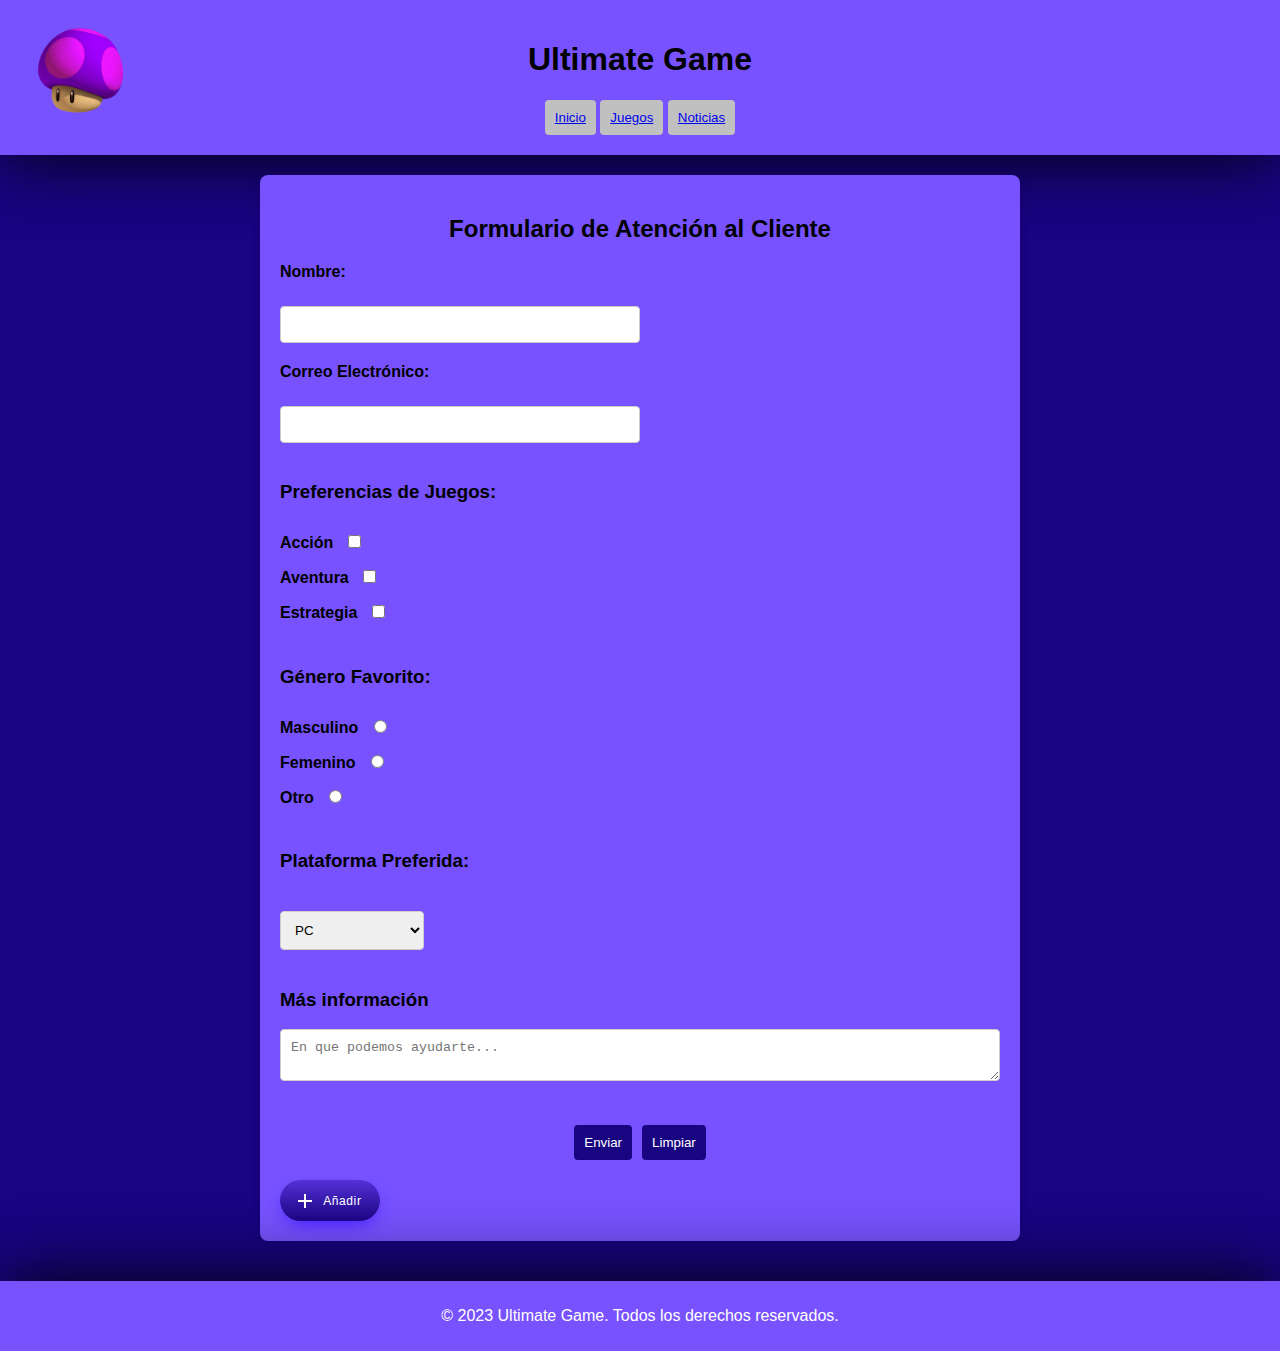
<file: Atención al cliente/Servicio-al-cliene.html>
<!DOCTYPE html>
<html lang="es">
    <head>
        
        <meta charset="UTF-8">
        <title>Ultimate Game - Atención al Cliente</title>
        <link rel="shortcut icon" href="../imagenes/logo.webp">
        <link rel="stylesheet" href="style.css">

    </head>

    <body>

        <header>
            <a href="../INDEX/index.html">
                <img id="logo" src="../imagenes/logo.webp" alt="logo">
            </a>
            <h1>Ultimate Game</h1>
            <nav>
                <ul>
                    <li><button><a href="../INDEX/index.html">Inicio</a></button></li>
                    <li><button><a href="../INDEX/index.html#section1">Juegos</a></button></li>
                    <li><button><a href="../Noticias/noticias.html">Noticias</a></button></li>
                </ul>
            </nav>
        </header>

        <div class="container">
            <main>
                <section id="formulario">
                    <h2 style="text-align: center;">Formulario de Atención al Cliente</h2>
                    <form>
                        <label for="nombre">Nombre:</label>
                        <input type="text" id="nombre" name="nombre" required>

                        <label for="correo">Correo Electrónico:</label>
                        <input type="email" id="correo" name="correo" required>

                        <div class="checkbox-group">
                            <h3>Preferencias de Juegos:</h3>
                            <div class="checkbox-item">
                                <label for="accion">Acción
                                <input type="checkbox" id="accion" value="accion"></label>
                            </div>
                            <div class="checkbox-item">
                                <label for="aventura">Aventura
                                <input type="checkbox" id="aventura" value="aventura"></label>
                            </div>
                            <div class="checkbox-item">
                                <label for="estrategia">Estrategia
                                <input type="checkbox" id="estrategia" value="estrategia"></label>
                            </div>
                        </div>

                        <div class="radio-group">
                            <h3>Género Favorito:</h3>
                            <div class="radio-item">
                                <label for="masculino">Masculino
                                <input type="radio" id="masculino" name="genero" value="masculino"></label>
                            </div>
                            <div class="radio-item">
                                <label for="femenino">Femenino
                                <input type="radio" id="femenino" name="genero" value="femenino"></label>
                            </div>
                            <div class="radio-item">
                                <label for="otro">Otro
                                <input type="radio" id="otro" name="genero" value="otro"></label>
                            </div>
                        </div>

                        <h3 for="plataforma">Plataforma Preferida:</h3>
                        <select id="plataforma" name="plataforma">
                            <option value="PC">PC</option>
                            <option value="Consola">Consola</option>
                            <option value="Otros">Otros</option>
                        </select>

                        <section id="caja-texto">
                            <h3>Más información</h3>
                            <textarea placeholder="En que podemos ayudarte..." style="width: 100%;"></textarea>
                        </section>

                        <div class="button-group">
                            <button type="submit">Enviar</button>
                            <button type="reset">Limpiar</button>
                        </div>
                        
                        <input type="file" id="fileInput" style="display:none;"/>
                        <button onclick="document.getElementById('fileInput').click()" class="cssbuttons-io-button">
                            <svg xmlns="http://www.w3.org/2000/svg" viewBox="0 0 24 24" width="24" height="24"><path fill="none" d="M0 0h24v24H0z"></path><path fill="currentColor" d="M11 11V5h2v6h6v2h-6v6h-2v-6H5v-2z"></path></svg>
                            <span>Añadir</span>
                        </button>
                    </form>
                </section>
            </main>
        </div>

            <footer>
                <p>&copy; 2023 Ultimate Game. Todos los derechos reservados.</p>
            </footer>

    </body>
</html>
</file>
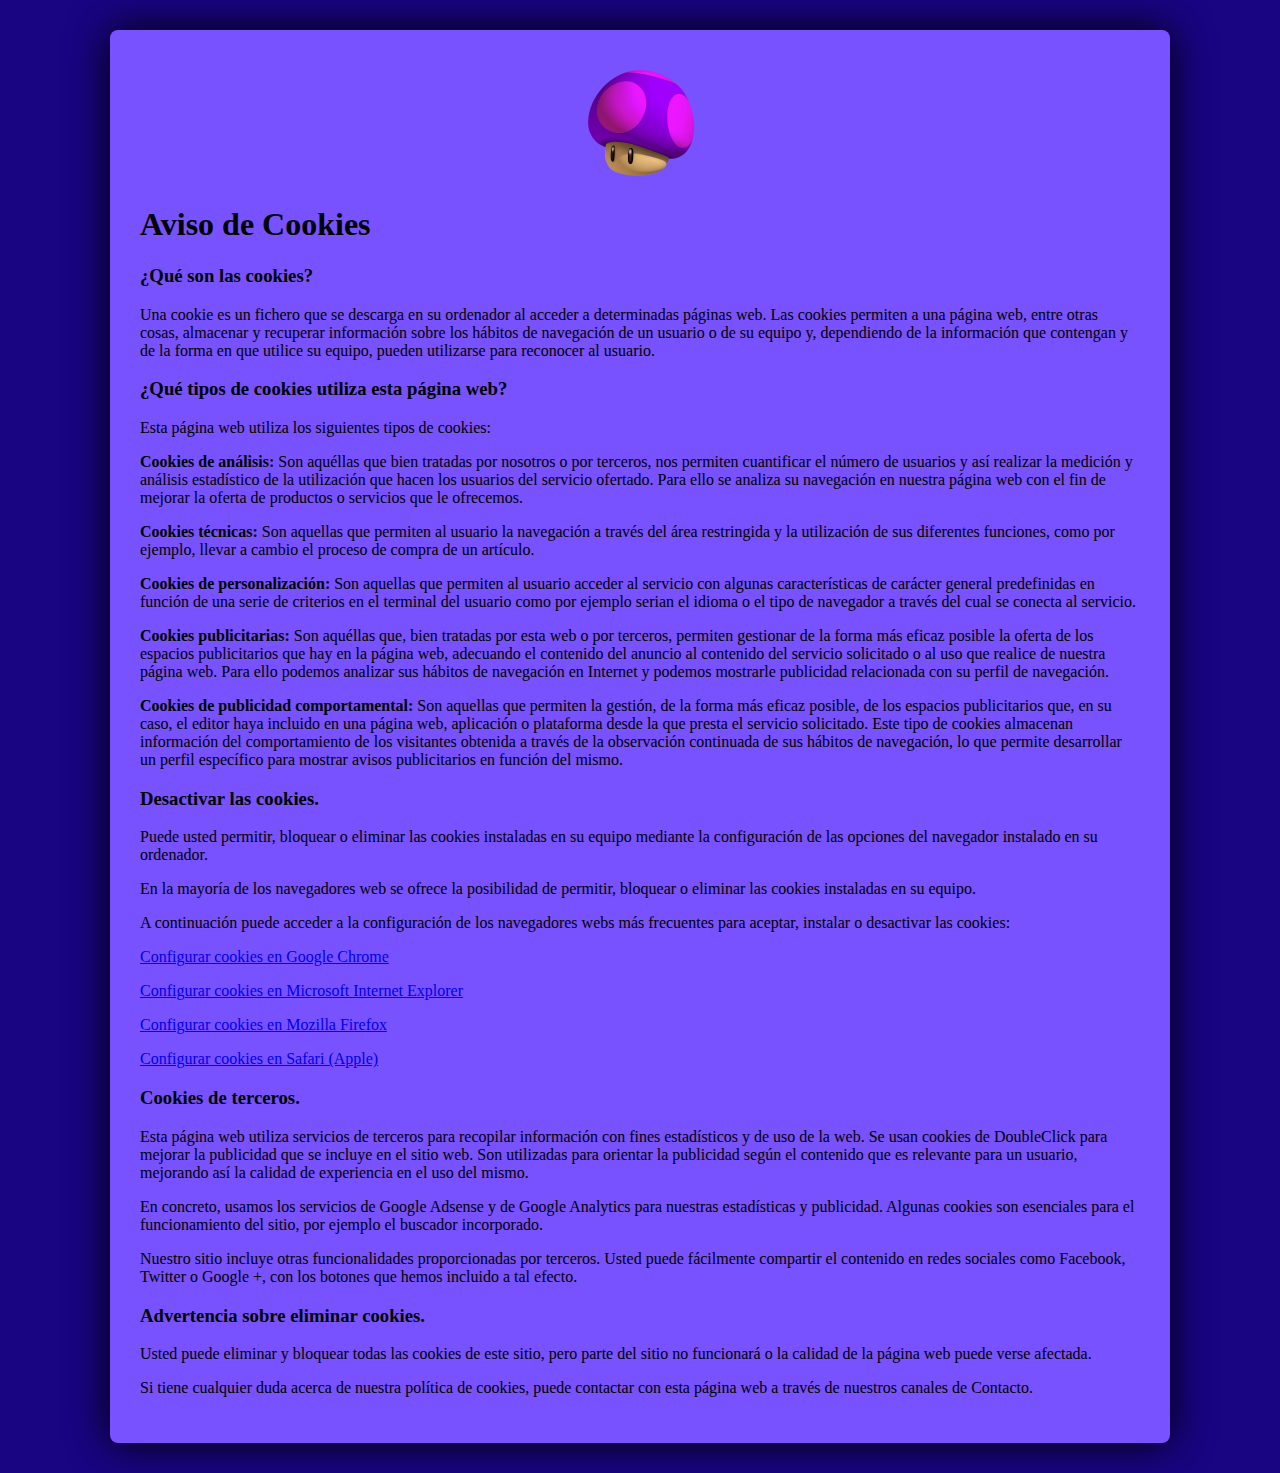
<file: aviso-cookie/aviso-cookies.html>
<!DOCTYPE html>
<html lang="es">
<head>
	<meta charset="UTF-8">
	<title>Aviso de Privacidad</title>
	<link rel="preconnect" href="https://fonts.gstatic.com">
	<link href="https://fonts.googleapis.com/css2?family=Roboto:wght@400;700&display=swap" rel="stylesheet"> 
	<link rel="stylesheet" href="./aviso-cookies.css">
	<link rel="shortcut icon" href="../imagenes/logo.webp">
</head>
<body>
	<section>
		<a href="../index.html">
			<img src="../imagenes/logo.webp" alt="">
		</a>
		<h1>Aviso de Cookies</h1>
		<h3>¿Qué son las cookies?</h3>
		<p>Una cookie es un fichero que se descarga en su ordenador al acceder a determinadas páginas web. Las cookies permiten a una página web, entre otras cosas, almacenar y recuperar información sobre los hábitos de navegación de un usuario o de su equipo y, dependiendo de la información que contengan y de la forma en que utilice su equipo, pueden utilizarse para reconocer al usuario.</p>

		<h3>¿Qué tipos de cookies utiliza esta página web?</h3>
		<p>Esta página web utiliza los siguientes tipos de cookies:</p>

		<p><b>Cookies de análisis:</b> Son aquéllas que bien tratadas por nosotros o por terceros, nos permiten cuantificar el número de usuarios y así realizar la medición y análisis estadístico de la utilización que hacen los usuarios del servicio ofertado. Para ello se analiza su navegación en nuestra página web con el fin de mejorar la oferta de productos o servicios que le ofrecemos.</p>

		<p><b>Cookies técnicas:</b> Son aquellas que permiten al usuario la navegación a través del área restringida y la utilización de sus diferentes funciones, como por ejemplo, llevar a cambio el proceso de compra de un artículo.</p>

		<p><b>Cookies de personalización:</b> Son aquellas que permiten al usuario acceder al servicio con algunas características de carácter general predefinidas en función de una serie de criterios en el terminal del usuario como por ejemplo serian el idioma o el tipo de navegador a través del cual se conecta al servicio.</p>

		<p><b>Cookies publicitarias:</b> Son aquéllas que, bien tratadas por esta web o por terceros, permiten gestionar de la forma más eficaz posible la oferta de los espacios publicitarios que hay en la página web, adecuando el contenido del anuncio al contenido del servicio solicitado o al uso que realice de nuestra página web. Para ello podemos analizar sus hábitos de navegación en Internet y podemos mostrarle publicidad relacionada con su perfil de navegación.</p>

		<p><b>Cookies de publicidad comportamental:</b> Son aquellas que permiten la gestión, de la forma más eficaz posible, de los espacios publicitarios que, en su caso, el editor haya incluido en una página web, aplicación o plataforma desde la que presta el servicio solicitado. Este tipo de cookies almacenan información del comportamiento de los visitantes obtenida a través de la observación continuada de sus hábitos de navegación, lo que permite desarrollar un perfil específico para mostrar avisos publicitarios en función del mismo.</p>

 
		<h3>Desactivar las cookies.</h3>
		<p>Puede usted permitir, bloquear o eliminar las cookies instaladas en su equipo mediante la configuración de las opciones del navegador instalado en su ordenador.</p>

		<p>En la mayoría de los navegadores web se ofrece la posibilidad de permitir, bloquear o eliminar las cookies instaladas en su equipo.</p>

		<p>A continuación puede acceder a la configuración de los navegadores webs más frecuentes para aceptar, instalar o desactivar las cookies:</p>

		<p><a href="https://support.google.com/chrome/answer/95647?hl=es" target="_blank" rel="noopener">Configurar cookies en Google Chrome</a></p>

		<p><a href="http://windows.microsoft.com/es-es/windows7/how-to-manage-cookies-in-internet-explorer-9" target="_blank" rel="noopener">Configurar cookies en Microsoft Internet Explorer</a></p>

		<p><a href="https://support.mozilla.org/es/kb/habilitar-y-deshabilitar-cookies-sitios-web-rastrear-preferencias?redirectlocale=es&amp;redirectslug=habilitar-y-deshabilitar-cookies-que-los-sitios-we" target="_blank" rel="noopener">Configurar cookies en Mozilla Firefox</a></p>

		<p><a href="https://support.apple.com/es-es/HT201265" target="_blank" rel="noopener">Configurar cookies en Safari (Apple)</a></p>

 
		<h3>Cookies de terceros.</h3>

		<p>Esta página web utiliza servicios de terceros para recopilar información con fines estadísticos y de uso de la web. Se usan cookies de DoubleClick para mejorar la publicidad que se incluye en el sitio web. Son utilizadas para orientar la publicidad según el contenido que es relevante para un usuario, mejorando así la calidad de experiencia en el uso del mismo.</p>

		<p>En concreto, usamos los servicios de Google Adsense y de Google Analytics para nuestras estadísticas y publicidad. Algunas cookies son esenciales para el funcionamiento del sitio, por ejemplo el buscador incorporado.</p>

		<p>Nuestro sitio incluye otras funcionalidades proporcionadas por terceros. Usted puede fácilmente compartir el contenido en redes sociales como Facebook, Twitter o Google +, con los botones que hemos incluido a tal efecto.</p>

 
		<h3>Advertencia sobre eliminar cookies.</h3>

		<p>Usted puede eliminar y bloquear todas las cookies de este sitio, pero parte del sitio no funcionará o la calidad de la página web puede verse afectada.</p>

		<p>Si tiene cualquier duda acerca de nuestra política de cookies, puede contactar con esta página web a través de nuestros canales de Contacto.</p>
	</section>
</body>
</html>
</file>
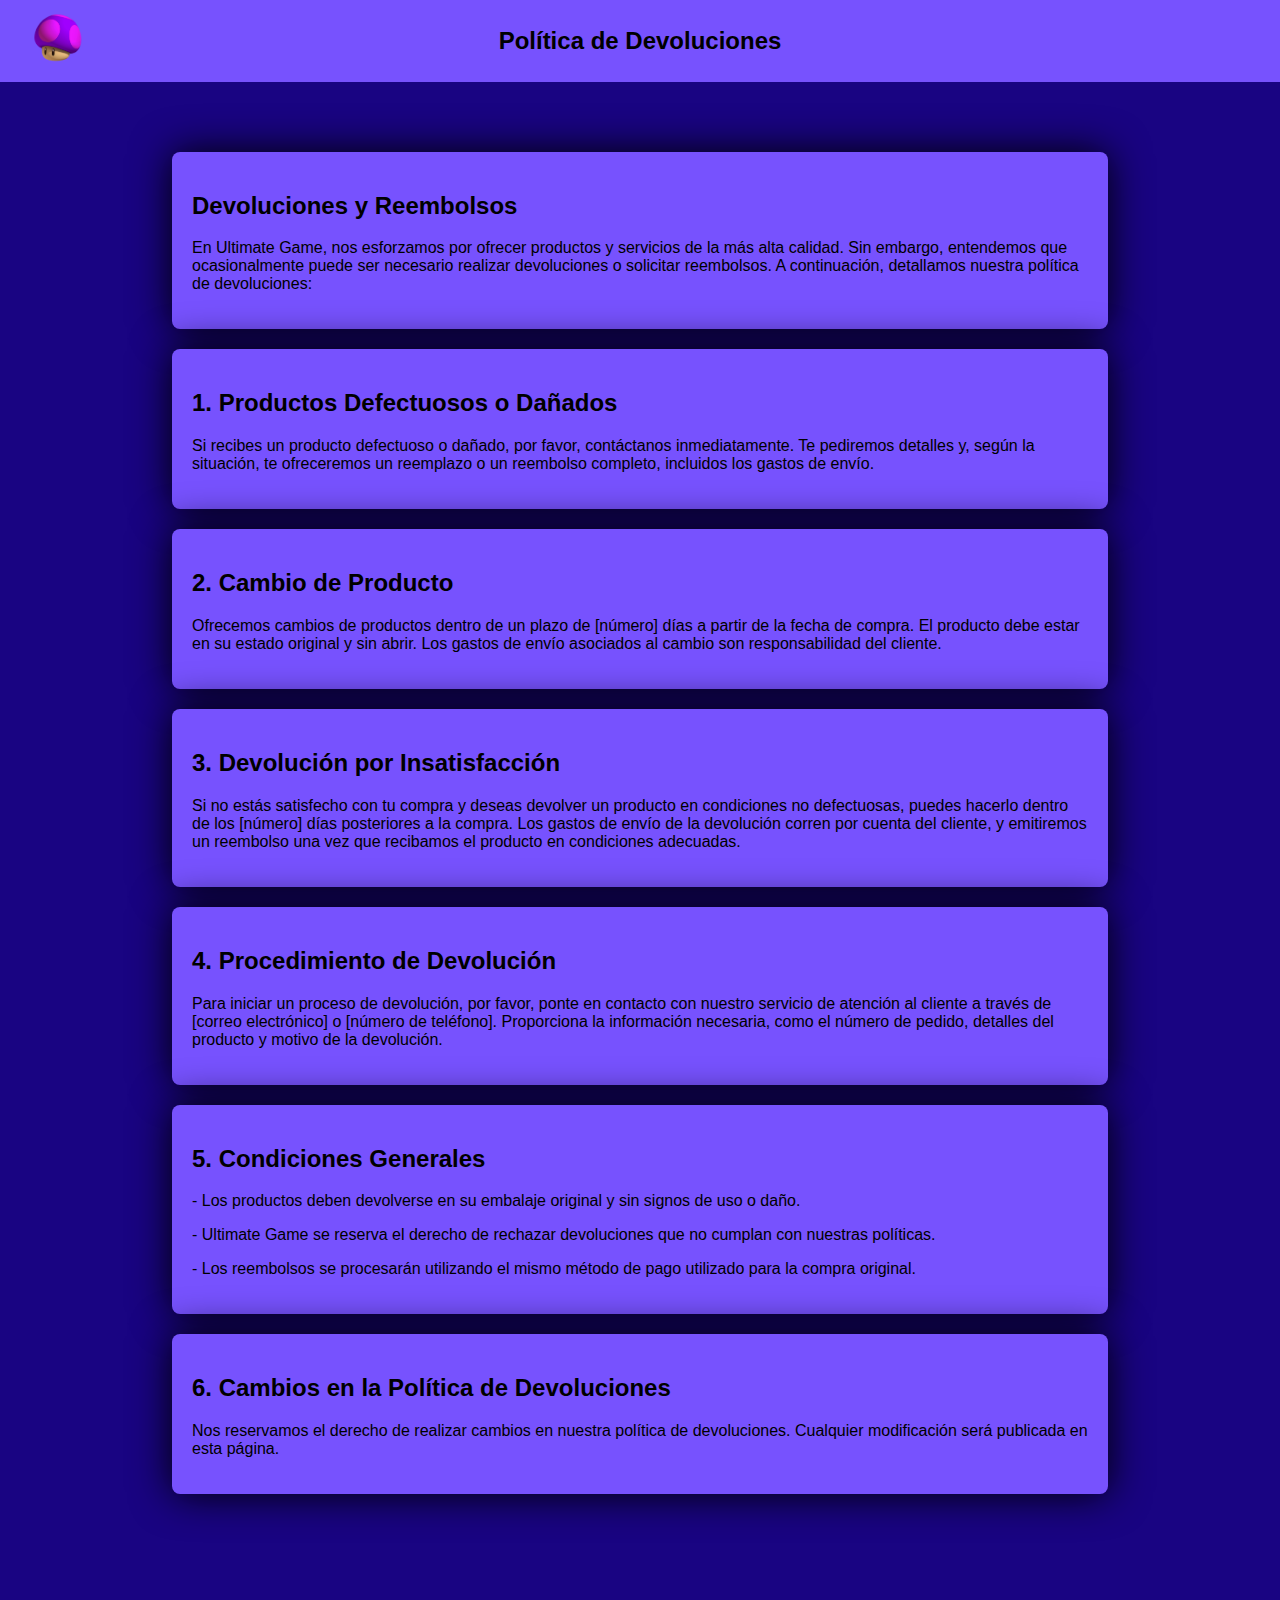
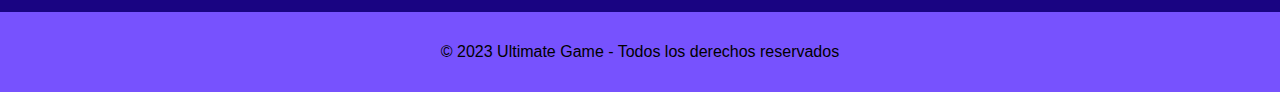
<file: Devoluciones/devoluciones.html>
<!DOCTYPE html>
<html lang="es">
    <head>
        <meta charset="UTF-8">
        <title>Política de Devoluciones - Ultima Game</title>
        <link rel="shortcut icon" href="../imagenes/logo.webp">
        <link rel="stylesheet" href="./style.css">
    </head>
    <body>

    <header>
        <a href="../index.html">
            <img src="../imagenes/logo.webp" alt="">
        </a>
        <h2>Política de Devoluciones</h2>
    </header>

    <main>
        <section>
            <h2>Devoluciones y Reembolsos</h2>
            <p>En Ultimate Game, nos esforzamos por ofrecer productos y servicios de la más alta calidad. Sin embargo, entendemos que ocasionalmente puede ser necesario realizar devoluciones o solicitar reembolsos. A continuación, detallamos nuestra política de devoluciones:</p>
        </section>
    
        <section>
            <h2>1. Productos Defectuosos o Dañados</h2>
            <p>Si recibes un producto defectuoso o dañado, por favor, contáctanos inmediatamente. Te pediremos detalles y, según la situación, te ofreceremos un reemplazo o un reembolso completo, incluidos los gastos de envío.</p>
        </section>
    
        <section>
            <h2>2. Cambio de Producto</h2>
            <p>Ofrecemos cambios de productos dentro de un plazo de [número] días a partir de la fecha de compra. El producto debe estar en su estado original y sin abrir. Los gastos de envío asociados al cambio son responsabilidad del cliente.</p>
        </section>
    
        <section>
            <h2>3. Devolución por Insatisfacción</h2>
            <p>Si no estás satisfecho con tu compra y deseas devolver un producto en condiciones no defectuosas, puedes hacerlo dentro de los [número] días posteriores a la compra. Los gastos de envío de la devolución corren por cuenta del cliente, y emitiremos un reembolso una vez que recibamos el producto en condiciones adecuadas.</p>
        </section>
    
        <section>
            <h2>4. Procedimiento de Devolución</h2>
            <p>Para iniciar un proceso de devolución, por favor, ponte en contacto con nuestro servicio de atención al cliente a través de [correo electrónico] o [número de teléfono]. Proporciona la información necesaria, como el número de pedido, detalles del producto y motivo de la devolución.</p>
        </section>
    
        <section>
            <h2>5. Condiciones Generales</h2>
            <p>- Los productos deben devolverse en su embalaje original y sin signos de uso o daño.</p>
            <p>- Ultimate Game se reserva el derecho de rechazar devoluciones que no cumplan con nuestras políticas.</p>
            <p>- Los reembolsos se procesarán utilizando el mismo método de pago utilizado para la compra original.</p>
        </section>
    
        <section>
            <h2>6. Cambios en la Política de Devoluciones</h2>
            <p>Nos reservamos el derecho de realizar cambios en nuestra política de devoluciones. Cualquier modificación será publicada en esta página.</p>
        </section>
    </main>

    <footer>
        <p>&copy; 2023 Ultimate Game - Todos los derechos reservados</p>
    </footer>

    </body>
</html>
</file>
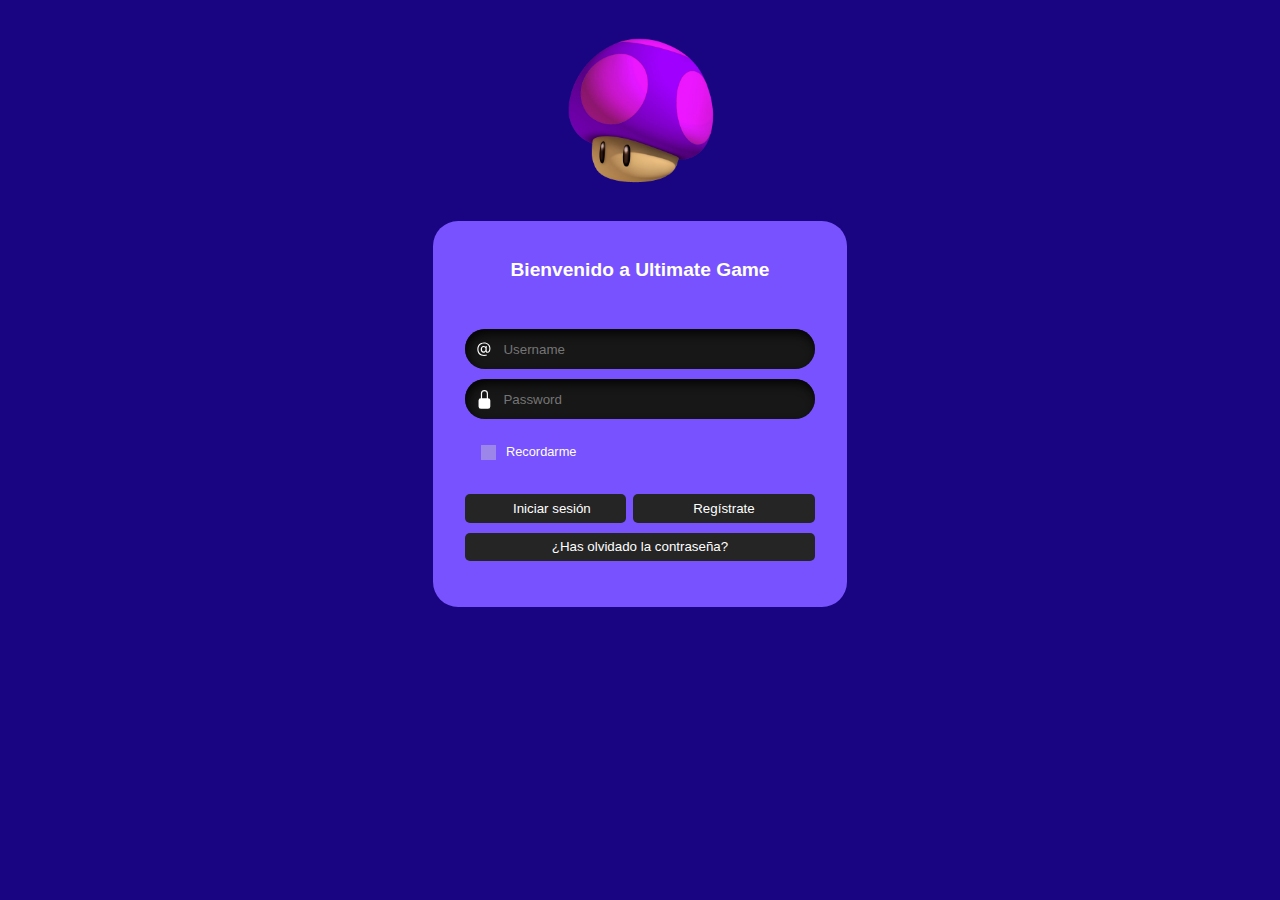
<file: Formulario/formulario.html>
<!DOCTYPE html>
<html lang="es">
    <head>

        <title>Ultimate Game - Registro</title>
        <meta charset="UTF-8">
        <link rel="stylesheet" href="./style.css">
        <link rel="shortcut icon" href="../imagenes/logo.webp"/>

    </head>

    <body>

        <a href="../index.html">
            <img id="logo" src="../imagenes/logo.webp" alt="logo" >
        </a>

        <!-- Formulario -->
        <form class="form">

            <h2 id="heading">Bienvenido a Ultimate Game</h2>

            <div class="field">
                <svg class="input-icon" xmlns="http://www.w3.org/2000/svg" width="16" height="16" fill="currentColor" viewBox="0 0 16 16">
                    <path d="M13.106 7.222c0-2.967-2.249-5.032-5.482-5.032-3.35 0-5.646 2.318-5.646 5.702 0 3.493 2.235 5.708 5.762 5.708.862 0 1.689-.123 2.304-.335v-.862c-.43.199-1.354.328-2.29.328-2.926 0-4.813-1.88-4.813-4.798 0-2.844 1.921-4.881 4.594-4.881 2.735 0 4.608 1.688 4.608 4.156 0 1.682-.554 2.769-1.416 2.769-.492 0-.772-.28-.772-.76V5.206H8.923v.834h-.11c-.266-.595-.881-.964-1.6-.964-1.4 0-2.378 1.162-2.378 2.823 0 1.737.957 2.906 2.379 2.906.8 0 1.415-.39 1.709-1.087h.11c.081.67.703 1.148 1.503 1.148 1.572 0 2.57-1.415 2.57-3.643zm-7.177.704c0-1.197.54-1.907 1.456-1.907.93 0 1.524.738 1.524 1.907S8.308 9.84 7.371 9.84c-.895 0-1.442-.725-1.442-1.914z"></path>
                </svg>
                  <input autocomplete="off" placeholder="Username" class="input-field" type="text">
            </div>

            <div class="field">
                <svg class="input-icon" xmlns="http://www.w3.org/2000/svg" width="16" height="16" fill="currentColor" viewBox="0 0 16 16">
                    <path d="M8 1a2 2 0 0 1 2 2v4H6V3a2 2 0 0 1 2-2zm3 6V3a3 3 0 0 0-6 0v4a2 2 0 0 0-2 2v5a2 2 0 0 0 2 2h6a2 2 0 0 0 2-2V9a2 2 0 0 0-2-2z"></path>
                </svg>
                  <input placeholder="Password" class="input-field" type="password">
            </div>

            <!-- Caja de tick recordame -->
            <div class="checkbox-wrapper">
                    <input id="terms-checkbox-37" name="checkbox" type="checkbox">
                    <label class="terms-label" for="terms-checkbox-37">
                        <svg xmlns="http://www.w3.org/2000/svg" fill="none" viewBox="0 0 200 200" class="checkbox-svg">
                            <mask fill="white" id="path-1-inside-1_476_5-37">
                            <rect height="200" width="200"></rect>
                            </mask>
                            <rect mask="url(#path-1-inside-1_476_5-37)" stroke-width="40" class="checkbox-box" height="200" width="200"></rect>
                            <path stroke-width="15" d="M52 111.018L76.9867 136L149 64" class="checkbox-tick"></path>
                        </svg>
                        <span class="label-text">Recordarme</span>
                    </label>
                </div>

            <div class="btn">
                <button class="button1">&nbsp;&nbsp;&nbsp;&nbsp;&nbsp;&nbsp;&nbsp;&nbsp;&nbsp;Iniciar sesión&nbsp;&nbsp;&nbsp;&nbsp;&nbsp;&nbsp;&nbsp;&nbsp;&nbsp;&nbsp;</button>
                <button class="button2">&nbsp;&nbsp;&nbsp;&nbsp;&nbsp;&nbsp;&nbsp;&nbsp;Regístrate&nbsp;&nbsp;&nbsp;&nbsp;&nbsp;&nbsp;&nbsp;&nbsp;</button>
            </div>
                <button class="button3">¿Has olvidado la contraseña?</button>
        </form>

    </body>
</html>
</file>
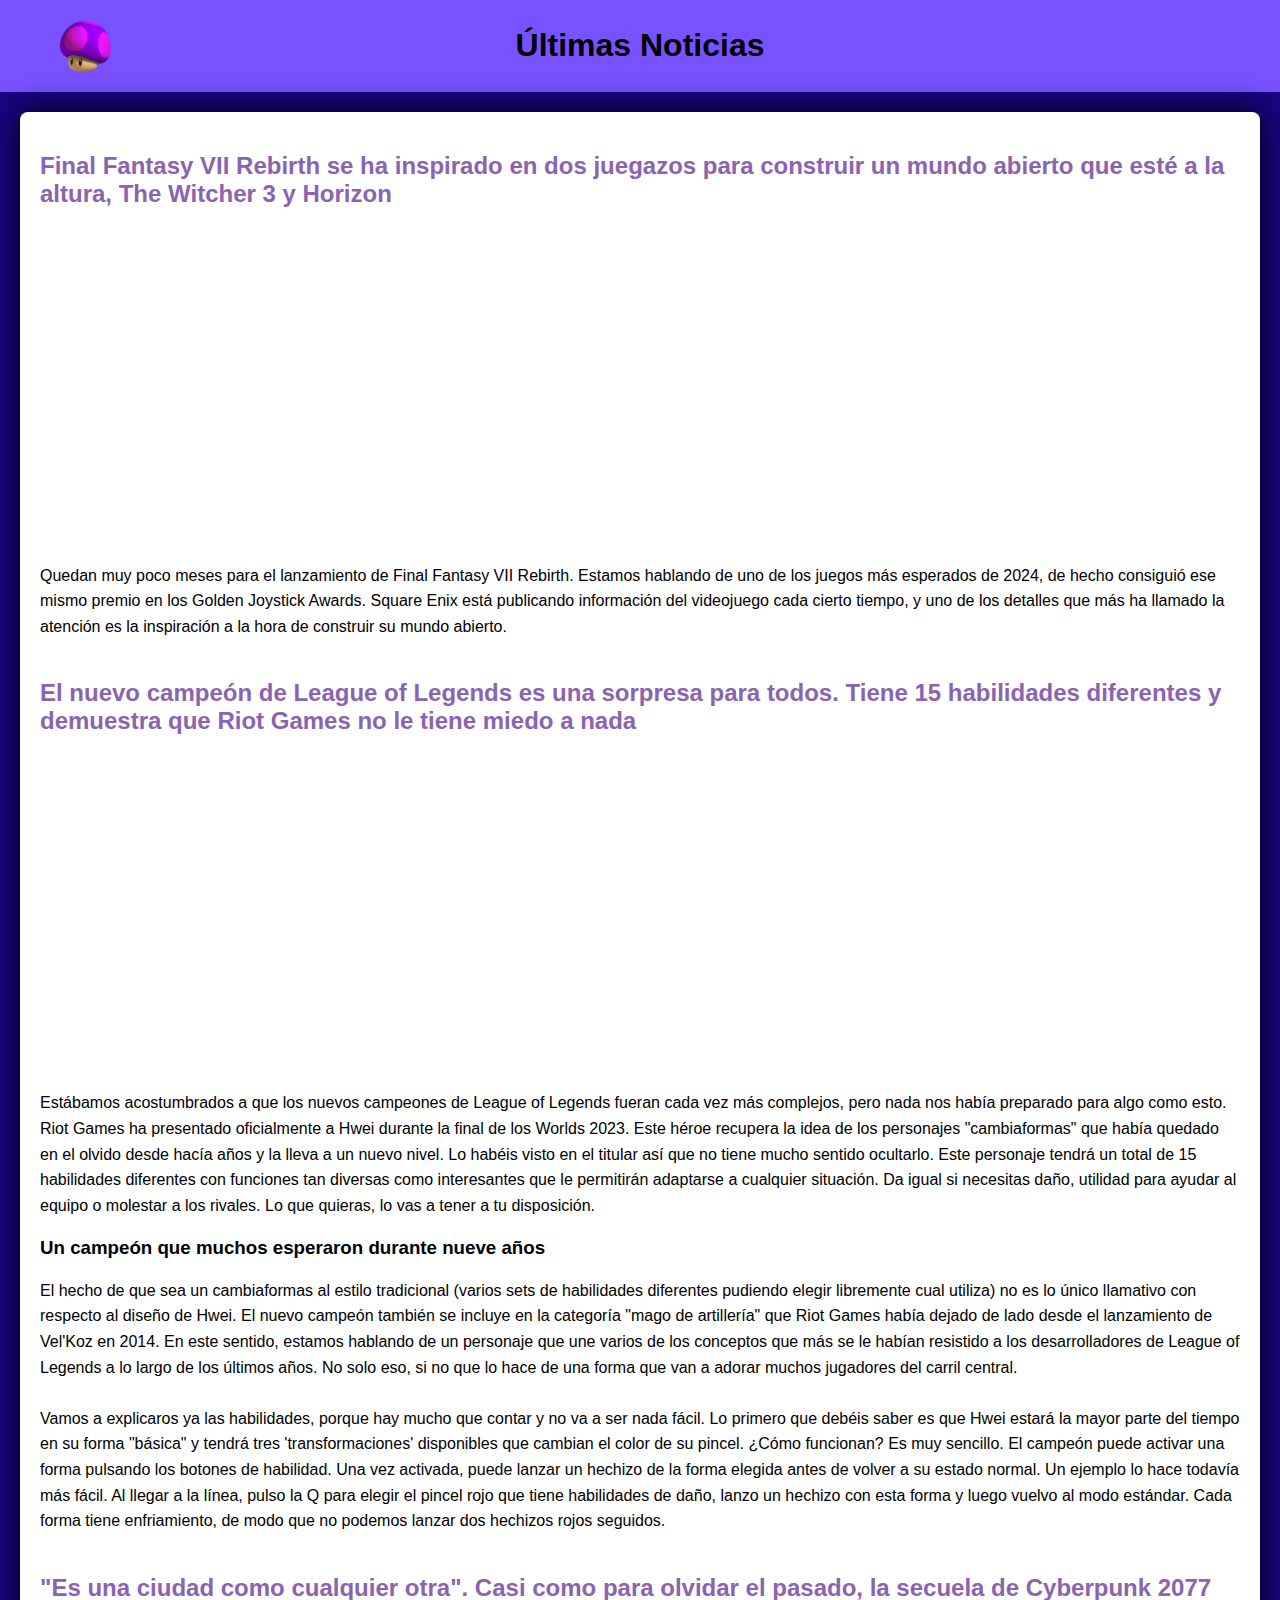
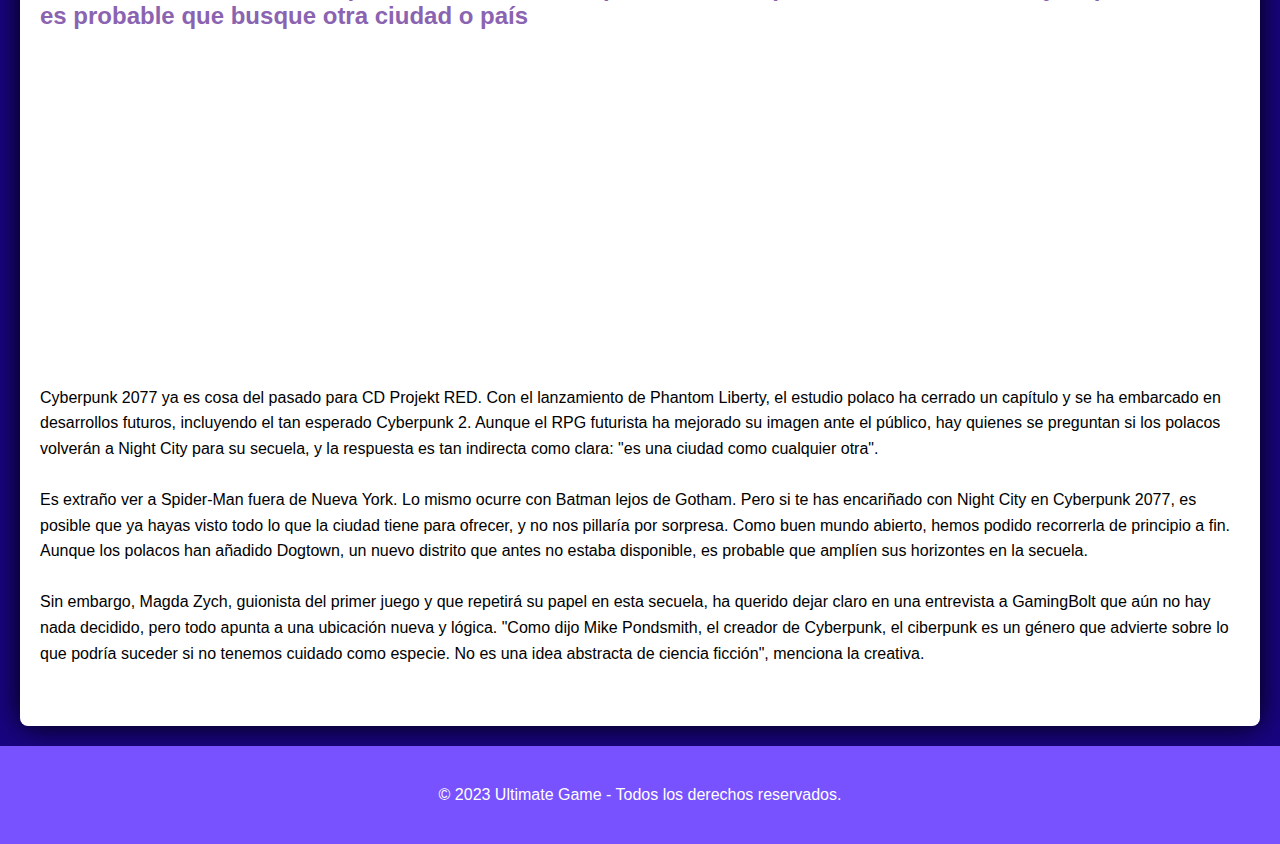
<file: Noticias/noticias.html>
<!DOCTYPE html>
<html lang="es">
    <head>

        <meta charset="UTF-8">
        <title>Ultimate Game - Últimas Noticias</title>
        <link rel="stylesheet" href="./style.css">
        <link rel="shortcut icon" href="../imagenes/logo.webp">

    </head>

    <body>

        <header>
            <h1>Últimas Noticias</h1>
            <a href="../index.html">
                <img id="logo" src="../imagenes/logo.webp" alt="logo">
            </a>
        </header>

        <main>

            <section>
                <h2>Final Fantasy VII Rebirth se ha inspirado en dos juegazos para construir un mundo abierto que esté a la altura, The Witcher 3 y Horizon</h2>
                <iframe width="560" height="315" src="https://www.youtube.com/embed/lfdnNOAwwhY?si=QpIXayHU1TZackgs" title="YouTube video player" frameborder="0" allow="accelerometer; autoplay; clipboard-write; encrypted-media; gyroscope; picture-in-picture; web-share" allowfullscreen></iframe>
                <p>Quedan muy poco meses para el lanzamiento de Final Fantasy VII Rebirth. Estamos hablando de uno de los juegos más esperados de 2024, de hecho consiguió ese mismo premio en los Golden Joystick Awards. Square Enix está publicando información del videojuego cada cierto tiempo, y uno de los detalles que más ha llamado la atención es la inspiración a la hora de construir su mundo abierto. </p>
            </section>
        
            <section>
                <h2>El nuevo campeón de League of Legends es una sorpresa para todos. Tiene 15 habilidades diferentes y demuestra que Riot Games no le tiene miedo a nada</h2>
                <iframe width="560" height="315" src="https://www.youtube.com/embed/AkQw3p6byDU?si=HvNV0tmcV7IvvrtF" title="YouTube video player" frameborder="0" allow="accelerometer; autoplay; clipboard-write; encrypted-media; gyroscope; picture-in-picture; web-share" allowfullscreen></iframe>
                <p>Estábamos acostumbrados a que los nuevos campeones de League of Legends fueran cada vez más complejos, pero nada nos había preparado para algo como esto. Riot Games ha presentado oficialmente a Hwei durante la final de los Worlds 2023. Este héroe recupera la idea de los personajes "cambiaformas" que había quedado en el olvido desde hacía años y la lleva a un nuevo nivel. Lo habéis visto en el titular así que no tiene mucho sentido ocultarlo. Este personaje tendrá un total de 15 habilidades diferentes con funciones tan diversas como interesantes que le permitirán adaptarse a cualquier situación. Da igual si necesitas daño, utilidad para ayudar al equipo o molestar a los rivales. Lo que quieras, lo vas a tener a tu disposición.</p>
                <h3>Un campeón que muchos esperaron durante nueve años</h3>
                <p>
                    El hecho de que sea un cambiaformas al estilo tradicional (varios sets de habilidades diferentes pudiendo elegir libremente cual utiliza) no es lo único llamativo con respecto al diseño de Hwei. El nuevo campeón también se incluye en la categoría "mago de artillería" que Riot Games había dejado de lado desde el lanzamiento de Vel'Koz en 2014. En este sentido, estamos hablando de un personaje que une varios de los conceptos que más se le habían resistido a los desarrolladores de League of Legends a lo largo de los últimos años. No solo eso, si no que lo hace de una forma que van a adorar muchos jugadores del carril central.
                    <br><br>
                    Vamos a explicaros ya las habilidades, porque hay mucho que contar y no va a ser nada fácil. Lo primero que debéis saber es que Hwei estará la mayor parte del tiempo en su forma "básica" y tendrá tres 'transformaciones' disponibles que cambian el color de su pincel. ¿Cómo funcionan? Es muy sencillo. El campeón puede activar una forma pulsando los botones de habilidad. Una vez activada, puede lanzar un hechizo de la forma elegida antes de volver a su estado normal. Un ejemplo lo hace todavía más fácil. Al llegar a la línea, pulso la Q para elegir el pincel rojo que tiene habilidades de daño, lanzo un hechizo con esta forma y luego vuelvo al modo estándar. Cada forma tiene enfriamiento, de modo que no podemos lanzar dos hechizos rojos seguidos.
                </p>
            </section>
        
            <section>
                <h2>"Es una ciudad como cualquier otra". Casi como para olvidar el pasado, la secuela de Cyberpunk 2077 es probable que busque otra ciudad o país</h2>
                <iframe width="560" height="315" src="https://www.youtube.com/embed/lGeIEBAOIGY?si=qpK99fYXnnzlf16p" title="YouTube video player" frameborder="0" allow="accelerometer; autoplay; clipboard-write; encrypted-media; gyroscope; picture-in-picture; web-share" allowfullscreen></iframe>
                <p>
                    Cyberpunk 2077 ya es cosa del pasado para CD Projekt RED. Con el lanzamiento de Phantom Liberty, el estudio polaco ha cerrado un capítulo y se ha embarcado en desarrollos futuros, incluyendo el tan esperado Cyberpunk 2. Aunque el RPG futurista ha mejorado su imagen ante el público, hay quienes se preguntan si los polacos volverán a Night City para su secuela, y la respuesta es tan indirecta como clara: "es una ciudad como cualquier otra".
                    <br><br>
                    Es extraño ver a Spider-Man fuera de Nueva York. Lo mismo ocurre con Batman lejos de Gotham. Pero si te has encariñado con Night City en Cyberpunk 2077, es posible que ya hayas visto todo lo que la ciudad tiene para ofrecer, y no nos pillaría por sorpresa. Como buen mundo abierto, hemos podido recorrerla de principio a fin. Aunque los polacos han añadido Dogtown, un nuevo distrito que antes no estaba disponible, es probable que amplíen sus horizontes en la secuela.
                    <br><br>
                    Sin embargo, Magda Zych, guionista del primer juego y que repetirá su papel en esta secuela, ha querido dejar claro en una entrevista a GamingBolt que aún no hay nada decidido, pero todo apunta a una ubicación nueva y lógica. "Como dijo Mike Pondsmith, el creador de Cyberpunk, el ciberpunk es un género que advierte sobre lo que podría suceder si no tenemos cuidado como especie. No es una idea abstracta de ciencia ficción", menciona la creativa.
                </p>
            </section>
            

        </main>

        <footer>
            <p>&copy; 2023 Ultimate Game - Todos los derechos reservados.</p>
        </footer>

    </body>
</html>
</file>
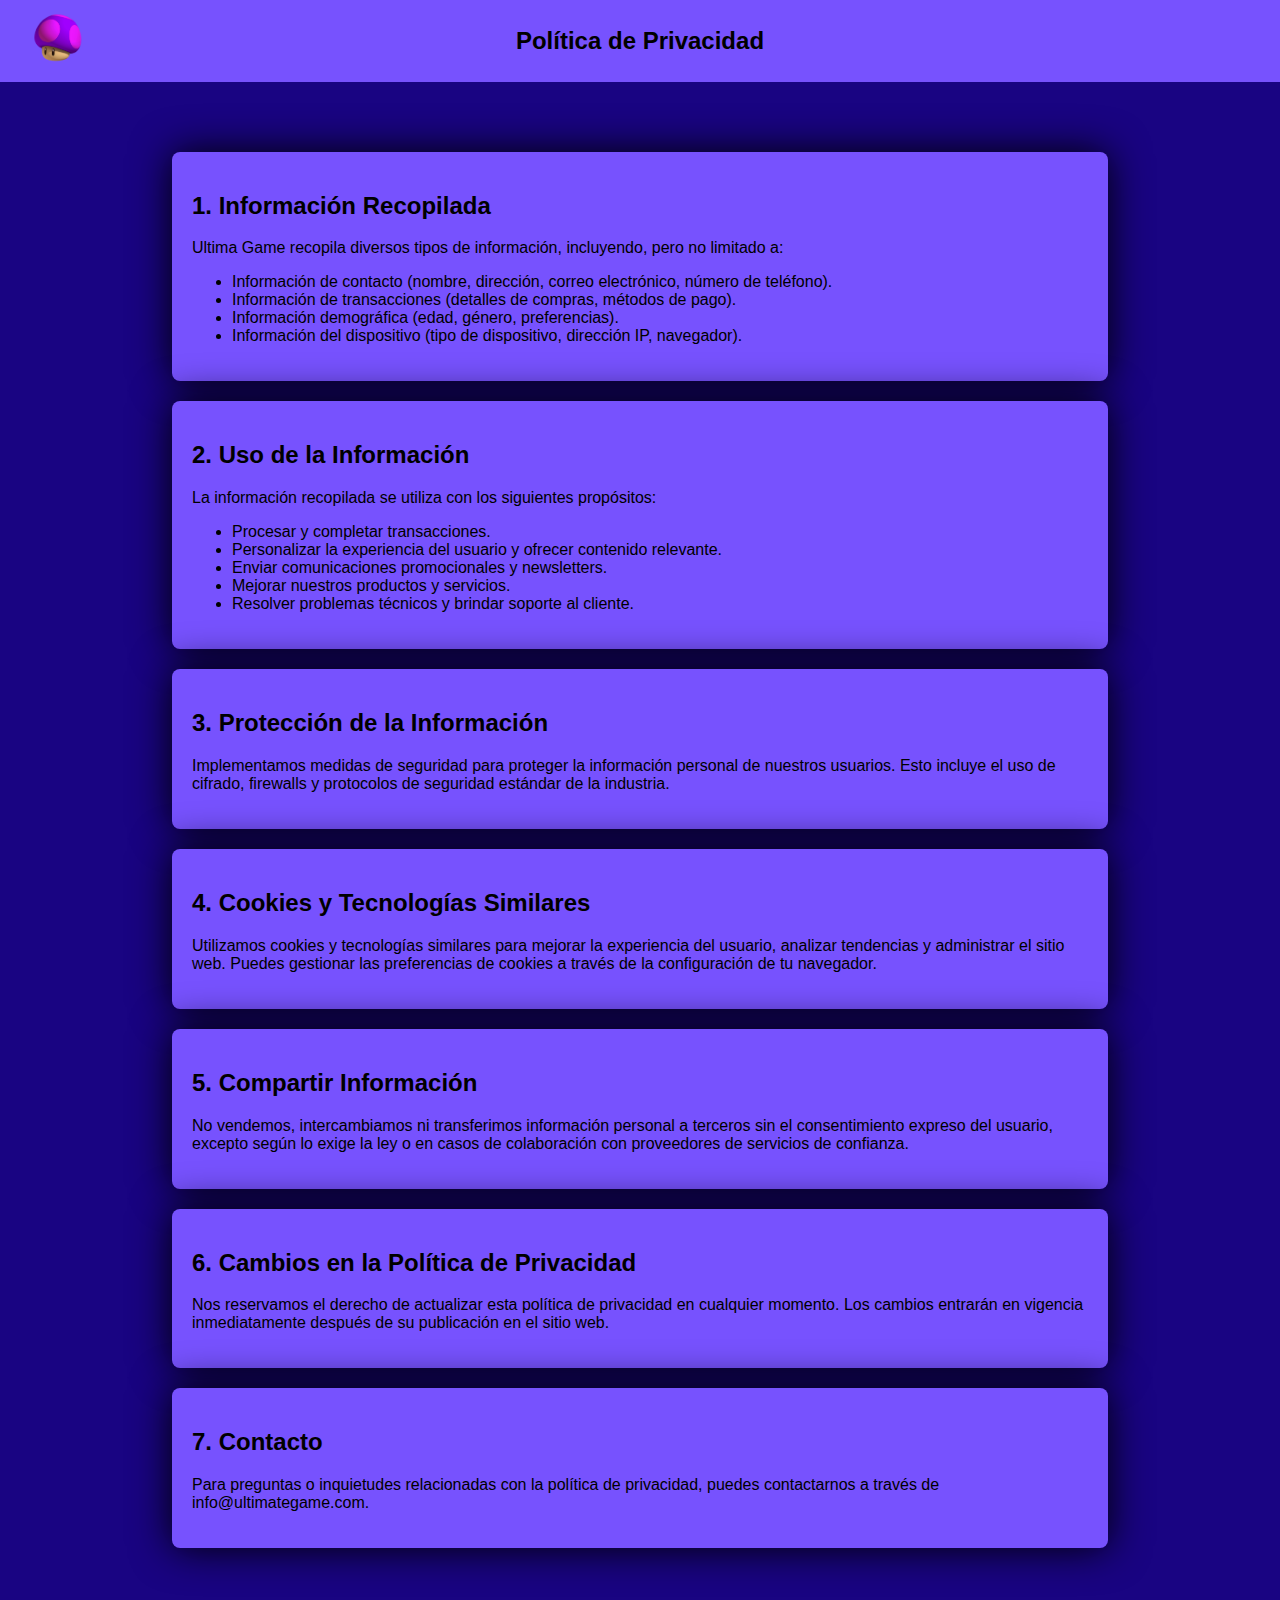
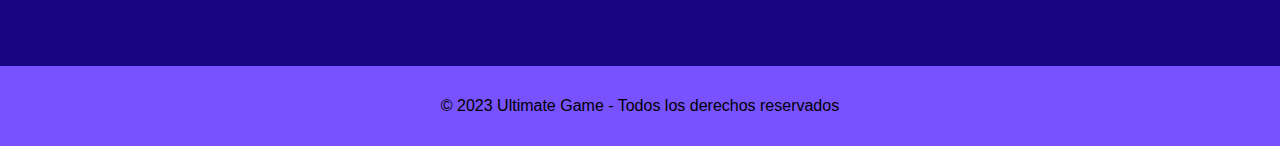
<file: Políticas de privacidad/politicasprivacidad.html>
<!DOCTYPE html>
<html lang="es">
    <head>
        <meta charset="UTF-8">
        <title>Política de Privacidad - Ultima Game</title>
        <link rel="shortcut icon" href="../imagenes/logo.webp">
        <link rel="stylesheet" href="./style.css">
    </head>
    <body>

    <header>
        <a href="../index.html">
            <img src="../imagenes/logo.webp" alt="">
        </a>
        <h2>Política de Privacidad</h2>
    </header>

    <main>
        <section>
            <h2>1. Información Recopilada</h2>
            <p>Ultima Game recopila diversos tipos de información, incluyendo, pero no limitado a:</p>
            <ul>
                <li>Información de contacto (nombre, dirección, correo electrónico, número de teléfono).</li>
                <li>Información de transacciones (detalles de compras, métodos de pago).</li>
                <li>Información demográfica (edad, género, preferencias).</li>
                <li>Información del dispositivo (tipo de dispositivo, dirección IP, navegador).</li>
            </ul>
        </section>

        <section>
            <h2>2. Uso de la Información</h2>
            <p>La información recopilada se utiliza con los siguientes propósitos:</p>
            <ul>
                <li>Procesar y completar transacciones.</li>
                <li>Personalizar la experiencia del usuario y ofrecer contenido relevante.</li>
                <li>Enviar comunicaciones promocionales y newsletters.</li>
                <li>Mejorar nuestros productos y servicios.</li>
                <li>Resolver problemas técnicos y brindar soporte al cliente.</li>
            </ul>
        </section>

        <section>
            <h2>3. Protección de la Información</h2>
            <p>Implementamos medidas de seguridad para proteger la información personal de nuestros usuarios. Esto incluye el uso de cifrado, firewalls y protocolos de seguridad estándar de la industria.</p>
        </section>

        <section>
            <h2>4. Cookies y Tecnologías Similares</h2>
            <p>Utilizamos cookies y tecnologías similares para mejorar la experiencia del usuario, analizar tendencias y administrar el sitio web. Puedes gestionar las preferencias de cookies a través de la configuración de tu navegador.</p>
        </section>

        <section>
            <h2>5. Compartir Información</h2>
            <p>No vendemos, intercambiamos ni transferimos información personal a terceros sin el consentimiento expreso del usuario, excepto según lo exige la ley o en casos de colaboración con proveedores de servicios de confianza.</p>
        </section>

        <section>
            <h2>6. Cambios en la Política de Privacidad</h2>
            <p>Nos reservamos el derecho de actualizar esta política de privacidad en cualquier momento. Los cambios entrarán en vigencia inmediatamente después de su publicación en el sitio web.</p>
        </section>

        <section>
            <h2>7. Contacto</h2>
            <p>Para preguntas o inquietudes relacionadas con la política de privacidad, puedes contactarnos a través de info@ultimategame.com.</p>
        </section>
    </main>

    <footer>
        <p>&copy; 2023 Ultimate Game - Todos los derechos reservados</p>
    </footer>

    </body>
</html>
</file>
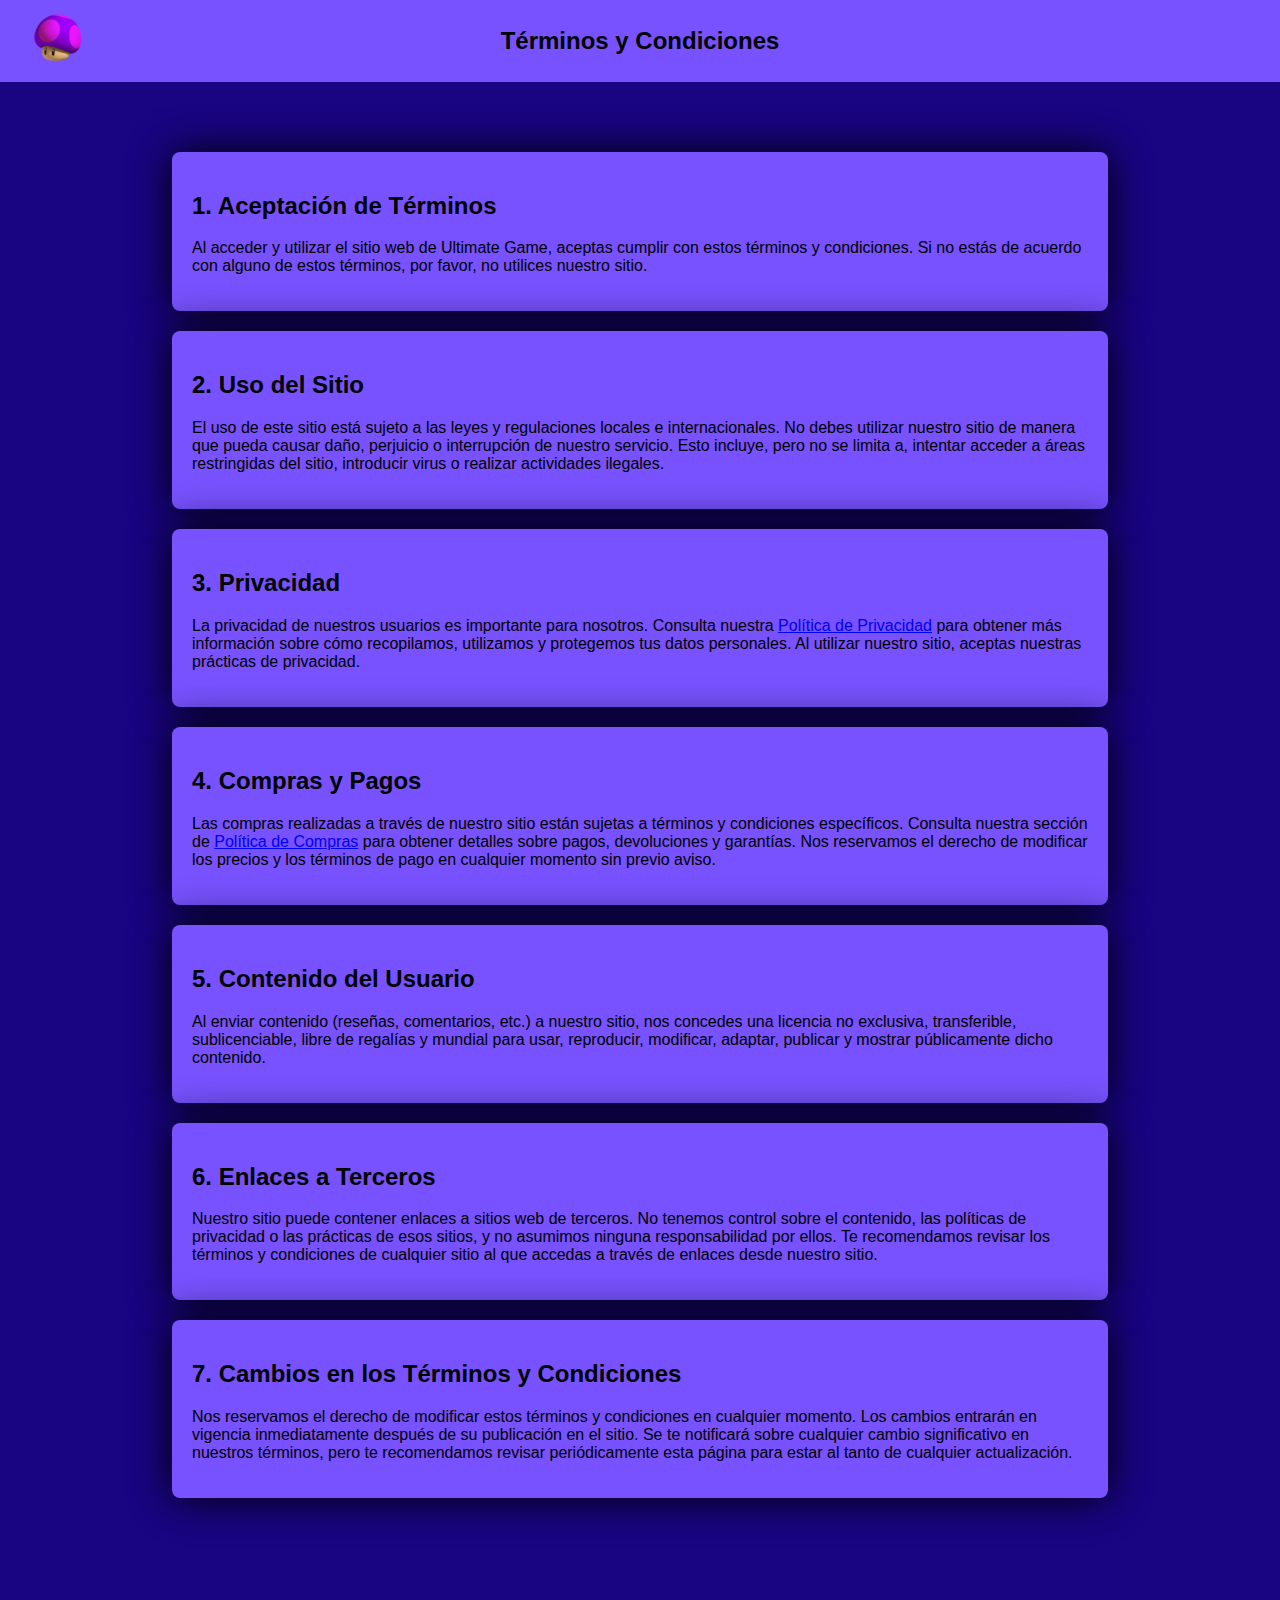
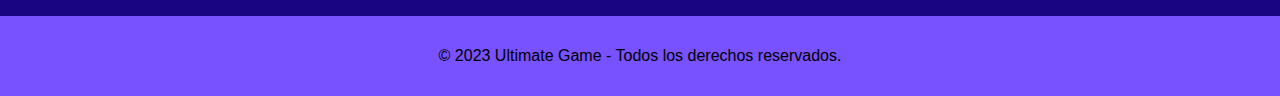
<file: Términos y condiciones/terminosycondiciones.html>
<!DOCTYPE html>
<html lang="es">
    <head>

        <meta charset="UTF-8">
        <title>Términos y Condiciones - Ultimate Game</title>
        <link rel="shortcut icon" href="../imagenes/logo.webp">
        <link rel="stylesheet" href="./style.css">

    </head>

    <body>

        <header>
            <a href="../index.html">
                <img src="../imagenes/logo.webp" alt="">
            </a>
            <h2>Términos y Condiciones</h2>
        </header>

        <main>
            <section>
                <h2>1. Aceptación de Términos</h2>
                <p>Al acceder y utilizar el sitio web de Ultimate Game, aceptas cumplir con estos términos y condiciones. Si no estás de acuerdo con alguno de estos términos, por favor, no utilices nuestro sitio.</p>
            </section>

            <section>
                <h2>2. Uso del Sitio</h2>
                <p>El uso de este sitio está sujeto a las leyes y regulaciones locales e internacionales. No debes utilizar nuestro sitio de manera que pueda causar daño, perjuicio o interrupción de nuestro servicio. Esto incluye, pero no se limita a, intentar acceder a áreas restringidas del sitio, introducir virus o realizar actividades ilegales.</p>
            </section>

            <section>
                <h2>3. Privacidad</h2>
                <p>La privacidad de nuestros usuarios es importante para nosotros. Consulta nuestra <a href="../Políticas de privacidad/politicasprivacidad.html">Política de Privacidad</a> para obtener más información sobre cómo recopilamos, utilizamos y protegemos tus datos personales. Al utilizar nuestro sitio, aceptas nuestras prácticas de privacidad.</p>
            </section>

            <section>
                <h2>4. Compras y Pagos</h2>
                <p>Las compras realizadas a través de nuestro sitio están sujetas a términos y condiciones específicos. Consulta nuestra sección de <a href="/politica-de-compras">Política de Compras</a> para obtener detalles sobre pagos, devoluciones y garantías. Nos reservamos el derecho de modificar los precios y los términos de pago en cualquier momento sin previo aviso.</p>
            </section>

            <section>
                <h2>5. Contenido del Usuario</h2>
                <p>Al enviar contenido (reseñas, comentarios, etc.) a nuestro sitio, nos concedes una licencia no exclusiva, transferible, sublicenciable, libre de regalías y mundial para usar, reproducir, modificar, adaptar, publicar y mostrar públicamente dicho contenido.</p>
            </section>

            <section>
                <h2>6. Enlaces a Terceros</h2>
                <p>Nuestro sitio puede contener enlaces a sitios web de terceros. No tenemos control sobre el contenido, las políticas de privacidad o las prácticas de esos sitios, y no asumimos ninguna responsabilidad por ellos. Te recomendamos revisar los términos y condiciones de cualquier sitio al que accedas a través de enlaces desde nuestro sitio.</p>
            </section>

            <section>
                <h2>7. Cambios en los Términos y Condiciones</h2>
                <p>Nos reservamos el derecho de modificar estos términos y condiciones en cualquier momento. Los cambios entrarán en vigencia inmediatamente después de su publicación en el sitio. Se te notificará sobre cualquier cambio significativo en nuestros términos, pero te recomendamos revisar periódicamente esta página para estar al tanto de cualquier actualización.</p>
            </section>

        </main>

        <footer>
            <p>&copy; 2023 Ultimate Game - Todos los derechos reservados.</p>
        </footer>

    </body>
</html>
</file>
<file: Atención al cliente/style.css>
body {
    font-family: 'Arial', sans-serif;
    margin: 0;
    padding: 0;
    box-sizing: border-box;
    background-color: #190482;
    color: #000;
}

.container {
    max-width: 800px;
    margin: auto;
}

header {
    box-shadow: 0 0 70px black;
    background-color: #7752FE;
    padding: 20px 0;
    text-align: center;
    color: black;
    
}
header button{
    background-color: silver;
}
#logo {
    position: absolute;
    height: 100px;
    width: 100px;
    top: 20px;
    left: 30px;
}
main {
    padding: 20px;
}

nav ul {
    list-style-type: none;
    margin: 0;
    padding: 0;
}

nav ul li {
    display: inline;
}

#formulario {
    background-color: #7752FE;
    padding: 20px;
    border-radius: 8px;
    box-shadow: 0 0 10px rgba(0, 0, 0, 0.1);
    margin-bottom: 20px;
}

form {
    display: grid;
    gap: 20px;
}

label {
    font-weight: bold;
    display: block;
    margin-bottom: 5px;
}

input {
    width: 50%;
    padding: 10px;
    border: 1px solid #ccc;
    border-radius: 4px;
    box-sizing: border-box;
}


select{
    width: 20%;
    padding: 10px;
    border: 1px solid #ccc;
    border-radius: 4px;
    box-sizing: border-box;
}

textarea {
    width: 100%;
    padding: 10px;
    border: 1px solid #ccc;
    border-radius: 4px;
    box-sizing: border-box;
}

.checkbox-group,.radio-group {
    display: grid;
    gap: 10px;
    
}


.checkbox-item input,.radio-item input {
    margin-right: 5px;
    width: 25px;
}

.button-group {
    display: flex;
    gap: 10px;
    justify-content: center;
    margin-top: 20px;
}

button {
    padding: 10px;
    background-color: #190482;
    color: #fff;
    border: none;
    border-radius: 4px;
    cursor: pointer;
    transition: background-color 0.3s ease;
}

button:hover {
    background-color: gray;
}

footer {
    background-color: #7752FE;
    color: #fff;
    text-align: center;
    padding: 10px;
    box-shadow: 0 0 70px black;
}

.cssbuttons-io-button {
    display: flex;
    align-items: center;
    font-family: inherit;
    font-weight: 500;
    font-size: 12px;
    padding: 0.7em 1.4em 0.7em 1.1em;
    color: white;
    background: #ad5389;
    background: linear-gradient(0deg, #190482 0%, #5430d6 100%);
    border: none;
    box-shadow: 0 0.7em 1.5em -0.5em #411cff;
    letter-spacing: 0.05em;
    border-radius: 20em;
    width: 100px;
  }
  
  .cssbuttons-io-button svg {
    margin-right: 6px;
  }
  
  .cssbuttons-io-button:hover {
    box-shadow: 0 0.5em 1.5em -0.5em black;
  }
  
  .cssbuttons-io-button:active {
    box-shadow: 0 0.3em 1em -0.5em black;
  }
</file>
<file: aviso-cookie/aviso-cookies.css>
body {
    background-color: #190482;
    }
section {
    width: 1000px;
    margin: 30px auto;
    padding: 30px;
    background-color: #7752FE;
    border-radius: 8px;
    box-shadow: 0 0 40px;
    }
img {
    position: sticky;
    margin: 0 auto;
    display: flex;
    flex-direction: column;
    justify-content: center;
    align-items: center;
    height: 125px;
    width: 125px;
    }
</file>
<file: Devoluciones/style.css>
body {
    font-family: Arial, sans-serif;
    margin: 0;
    padding: 0;
    background-color: #190482;
    position: relative;
    padding-bottom: 8em;
    min-height: 100vh;
    display: flex;
    flex-direction: column;
}

header {
    background-color: #7752FE;
    color: black;
    padding: 1.3em;
    max-height: 40px;
    z-index: 2;
    display: flex;
    align-items: center;
    justify-content: center;
}

header img{
    position: absolute;
    height: 55px;
    width: 55px;
    top: 10px;
    left: 30px;
}

main {
    margin-bottom: 50px;
    margin-top: 50px;
}

section {
    width: 90%;
    margin: 20px auto;
    padding: 20px;
    background-color: #7752FE;
    border-radius: 8px;
    box-shadow: 0 0 40px;
    max-width: 70%;
    max-height: 70%;
}

footer {
    background-color: #7752FE;
    color: black;
    padding: 15px 0px;
    text-align: center;
    position: absolute;
    bottom: 0;
    width: 100%;
}
</file>
<file: Formulario/style.css>
body {
    background-color: #190482;
    font-family: Arial, Helvetica, sans-serif;
    }
    
/* logo que te lleva al index */
#logo {
    position: sticky;
    width: 170px;
    height: 170px;
    margin: 0 auto;
    display: flex;
    flex-direction: column;
    justify-content: center;
    align-items: center;
    margin-top: 2%;
    margin-bottom: 2%;
    }

/* Caja de tick de Recordarme */
.checkbox-wrapper input[type="checkbox"] {
    display: none;
}
  
  .checkbox-wrapper .terms-label {
    cursor: pointer;
    display: flex;
    align-items: center;
    }
  
  .checkbox-wrapper .terms-label .label-text {
    margin-left: 10px;
    color: white;
    font-size: 0.8em;
    margin-top: 1em;
    }
  
  .checkbox-wrapper .checkbox-svg {
    width: 15px;
    height: 15px;
    margin-top: 1em;
    padding-left: 1em;
    }
  
  .checkbox-wrapper .checkbox-box {
    fill: rgba(207, 205, 205, 0.425);
    stroke: #333;
    stroke-dasharray: 800;
    stroke-dashoffset: 800;
    transition: stroke-dashoffset 0.6s ease-in;
    }
  
  .checkbox-wrapper .checkbox-tick {
    stroke: #333;
    stroke-dasharray: 172;
    stroke-dashoffset: 172;
    transition: stroke-dashoffset 0.6s ease-in;
    }
  
  .checkbox-wrapper input[type="checkbox"]:checked + .terms-label .checkbox-box,
    .checkbox-wrapper input[type="checkbox"]:checked + .terms-label .checkbox-tick {
    stroke-dashoffset: 0;
    }


/* Formulario */
.form {
    display: flex;
    flex-direction: column;
    gap: 10px;
    padding-left: 2em;
    padding-right: 2em;
    padding-bottom: 0.4em;
    background-color: #7752FE;
    border-radius: 25px;
    transition: .4s ease-in-out;
    max-width: 350px;
    margin: auto;
    margin-bottom: 10%;
  }

  .form:hover {
    transform: scale(1.05);
    border: 1px solid black;
  }

  #heading {
    text-align: center;
    margin: 2em;
    color: white;
    font-size: 1.2em;
  }
  
  .field {
    display: flex;
    align-items: center;
    justify-content: center;
    gap: 0.5em;
    border-radius: 25px;
    padding: 0.6em;
    border: none;
    outline: none;
    color: white;
    background-color: #171717;
    box-shadow: inset 2px 5px 10px rgb(5, 5, 5);
  }
  
  .input-icon {
    height: 1.3em;
    width: 1.3em;
    fill: white;
  }
  
  .input-field {
    background: none;
    border: none;
    outline: none;
    width: 100%;
    color: #d3d3d3;
  }
  
  .form .btn {
    display: flex;
    justify-content: center;
    flex-direction: row;
    margin-top: 1.5em;
  }
  
  .button1 {
    padding: 0.5em;
    padding-left: 1.1em;
    padding-right: 1.1em;
    border-radius: 5px;
    margin-right: 0.5em;
    border: none;
    outline: none;
    transition: .4s ease-in-out;
    background-color: #252525;
    color: white;
    overflow: hidden; 
    white-space:nowrap;
  }
  
  .button1:hover {
    background-color: black;
    color: white;
  }
  
  .button2 {
    padding: 0.5em;
    padding-left: 2.3em;
    padding-right: 2.3em;
    border-radius: 5px;
    border: none;
    outline: none;
    transition: .4s ease-in-out;
    background-color: #252525;
    color: white;
  }
  
  .button2:hover {
    background-color: black;
    color: white;
  }
  
  .button3 {
    margin-bottom: 3em;
    padding: 0.5em;
    border-radius: 5px;
    border: none;
    outline: none;
    transition: .4s ease-in-out;
    background-color: #252525;
    color: white;
  }
  
  .button3:hover {
    background-color: red;
    color: white;
  }
</file>
<file: Noticias/style.css>
body {
    font-family: 'Arial', sans-serif;
    margin: 0;
    padding: 0;
    background-color: #190482;
}

header {
    background-color: #7752FE;
    color: black;
    text-align: center;
    padding: 6px;
}
#logo {
    position: absolute;
    height: 60px;
    width: 60px;
    top: 1px;
    left: 55px;
}
main {
    max-width: 1200px;
    margin: 20px auto;
    padding: 20px;
    background-color: #fff;
    box-shadow: 0 0 30px black;
    border-radius: 8px;
}

section {
    margin-bottom: 40px;
    
}

h2 {
    color: #8a63b1;
}

p {
    line-height: 1.6;
}

img {
    max-width: 100%;
    height: auto;
    border-radius: 8px;
    margin-top: 15px;
}

footer {
    text-align: center;
    padding: 20px;
    background-color: #7752FE;
    color: #fff;
}
</file>
<file: Políticas de privacidad/style.css>
body {
    font-family: Arial, sans-serif;
    margin: 0;
    padding: 0;
    background-color: #190482;
    position: relative;
    padding-bottom: 8em;
    min-height: 100vh;
    display: flex;
    flex-direction: column;
}

header {
    background-color: #7752FE;
    color: black;
    padding: 1.3em;
    max-height: 40px;
    z-index: 2;
    display: flex;
    align-items: center;
    justify-content: center;
}

header img{
    position: absolute;
    height: 55px;
    width: 55px;
    top: 10px;
    left: 30px;
}

main {
    margin-bottom: 50px;
    margin-top: 50px;
}

section {
    width: 90%;
    margin: 20px auto;
    padding: 20px;
    background-color: #7752FE;
    border-radius: 8px;
    box-shadow: 0 0 40px;
    max-width: 70%;
    max-height: 70%;
}

footer {
    background-color: #7752FE;
    color: black;
    padding: 15px 0px;
    text-align: center;
    position: absolute;
    bottom: 0;
    width: 100%;
}
</file>
<file: Términos y condiciones/style.css>
body {
    font-family: Arial, sans-serif;
    margin: 0;
    padding: 0;
    background-color: #190482;
    position: relative;
    padding-bottom: 8em;
    min-height: 100vh;
    display: flex;
    flex-direction: column;
}

header {
    background-color: #7752FE;
    color: black;
    padding: 1.3em;
    max-height: 40px;
    z-index: 2;
    display: flex;
    align-items: center;
    justify-content: center;
}

header img{
    position: absolute;
    height: 55px;
    width: 55px;
    top: 10px;
    left: 30px;
}

main {
    margin-bottom: 50px;
    margin-top: 50px;
}

section {
    width: 90%;
    margin: 20px auto;
    padding: 20px;
    background-color: #7752FE;
    border-radius: 8px;
    box-shadow: 0 0 40px;
    max-width: 70%;
    max-height: 70%;
}

footer {
    background-color: #7752FE;
    color: black;
    padding: 15px 0px;
    text-align: center;
    position: absolute;
    bottom: 0;
    width: 100%;
}
</file>
